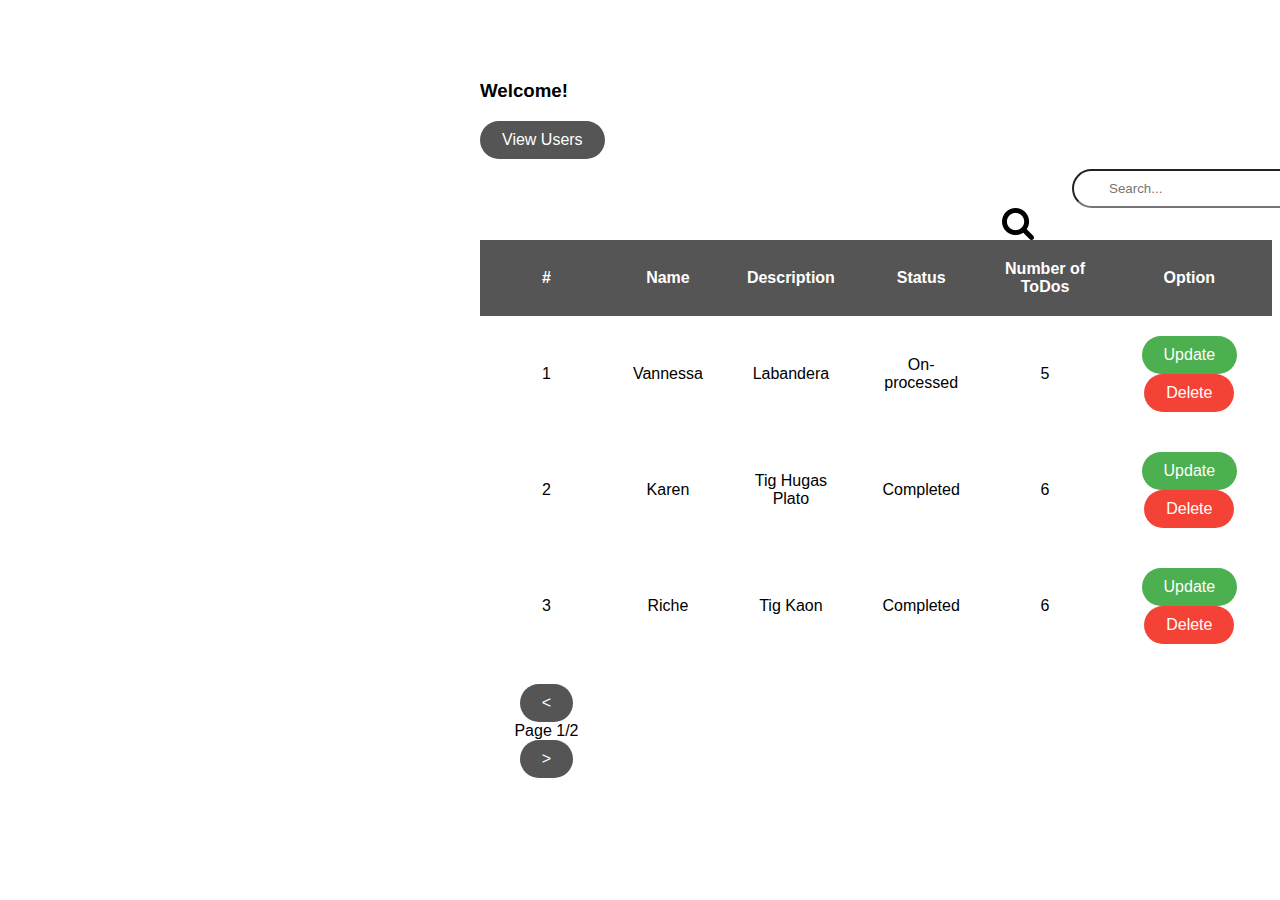
<file: index.html>
<!DOCTYPE html>
<html lang="en">
<head>
    <meta charset="UTF-8">
    <meta name="viewport" content="width=device-width, initial-scale=1.0">
    <meta http-equiv="X-UA-Compatible" content="ie=edge">
    <link rel="stylesheet" href="style.css">
    <title>ToDoApp</title>
</head>
<body>
    <h3>Welcome! </h3>
    <a href="./userList.html"><button class="userView">View Users</button></a>
    <input type="text" placeholder="Search..." class="searchbox">
    <img src="magnifying-glass.png" alt="search" class="icon">
    <table>
    <thead>
        <tr>
            <th>#</th>
            <th>Name</th>
            <th>Description</th>
            <th>Status</th>
            <th>Number of ToDos</th>
            <th>Option</th>
        </tr>
    </thead>
    <tbody>
        <tr>
            <td>1</td>
            <td>Vannessa</td>
            <td>Labandera</td>
            <td>On-processed</td>
            <td>5</td>
            <td>
                <a href="updateTodos.html"><button class="btngreen">Update</button></a>
                <a href="delete.html"><button class="btnred">Delete</button></a>
            </td>
        </tr>
        <tr>
            <td>2</td>
            <td>Karen</td>
            <td>Tig Hugas Plato</td>
            <td>Completed</td>
            <td>6</td>
            <td>
                <button class="btngreen">Update</button>
                <button class="btnred">Delete</button>
            </td>
        </tr>
        <tr>
            <td>3</td>
            <td>Riche</td>
            <td>Tig Kaon </td>
            <td>Completed</td>
            <td>6</td>
            <td>
                <button class="btngreen">Update</button>
                <button class="btnred">Delete</button>
            </td>
        </tr>
        <tr>
            <td>
                <a href=""><button>&lt;</button></a>
                Page 1/2
                <a href=""><button>&gt;</button></a>
            </td>
        </tr>
    </tbody>
</table>
</body>
</html>
</file>
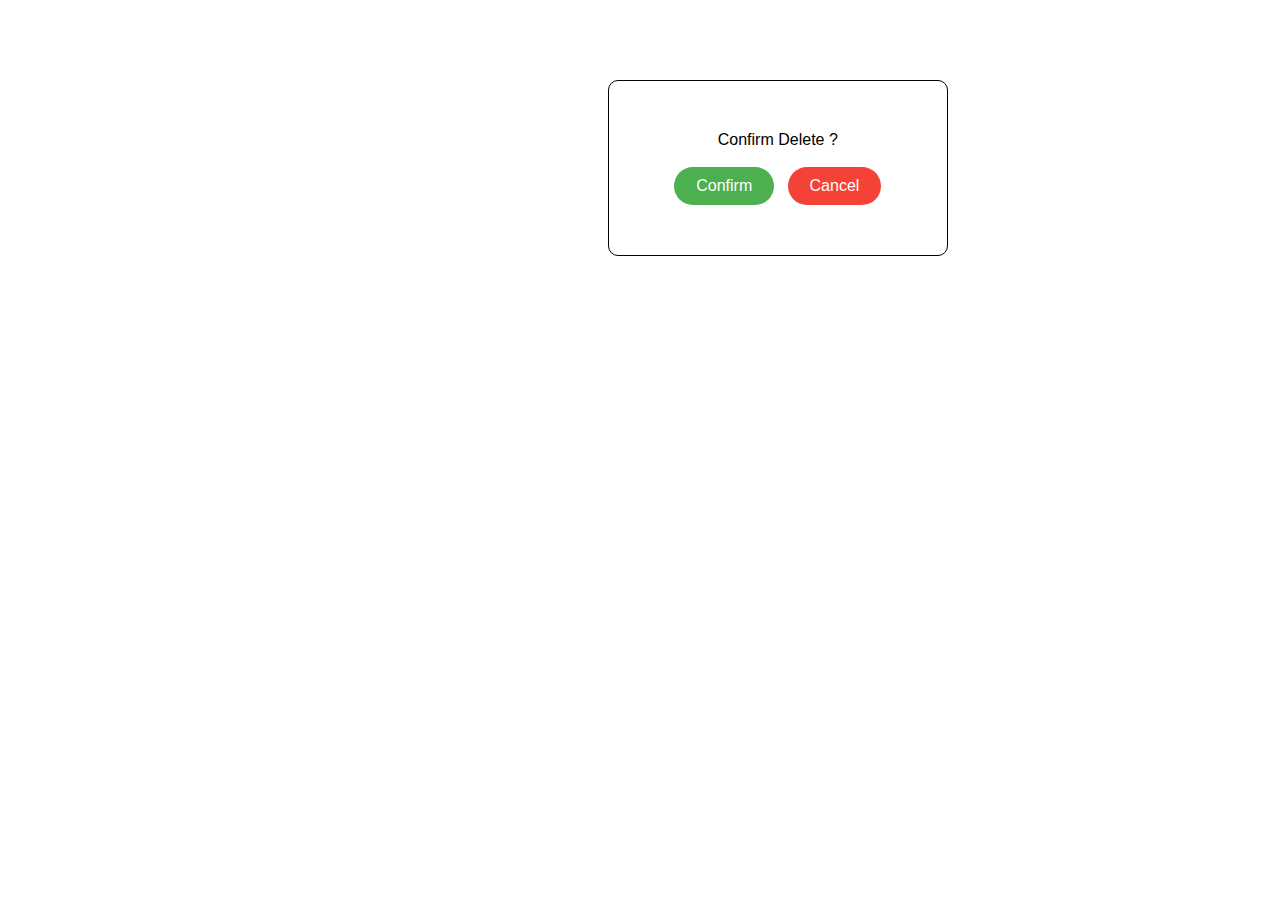
<file: delete.html>
<!DOCTYPE html>
<html lang="en">
<head>
    <meta charset="UTF-8">
    <meta name="viewport" content="width=device-width, initial-scale=1.0">
    <meta http-equiv="X-UA-Compatible" content="ie=edge">
    <link rel="stylesheet" href="style.css">
    <title>Confirm Delete</title>
</head>
<body>
    <div class="border">
        <span>Confirm Delete ?</span><br><br>
        <a href="userList.html"><button class="btngreen">Confirm</button></a>&nbsp;&nbsp;
        <a href="userList.html"><button class="btnred">Cancel</button></a>
    </div>
</body>
</html>
</file>
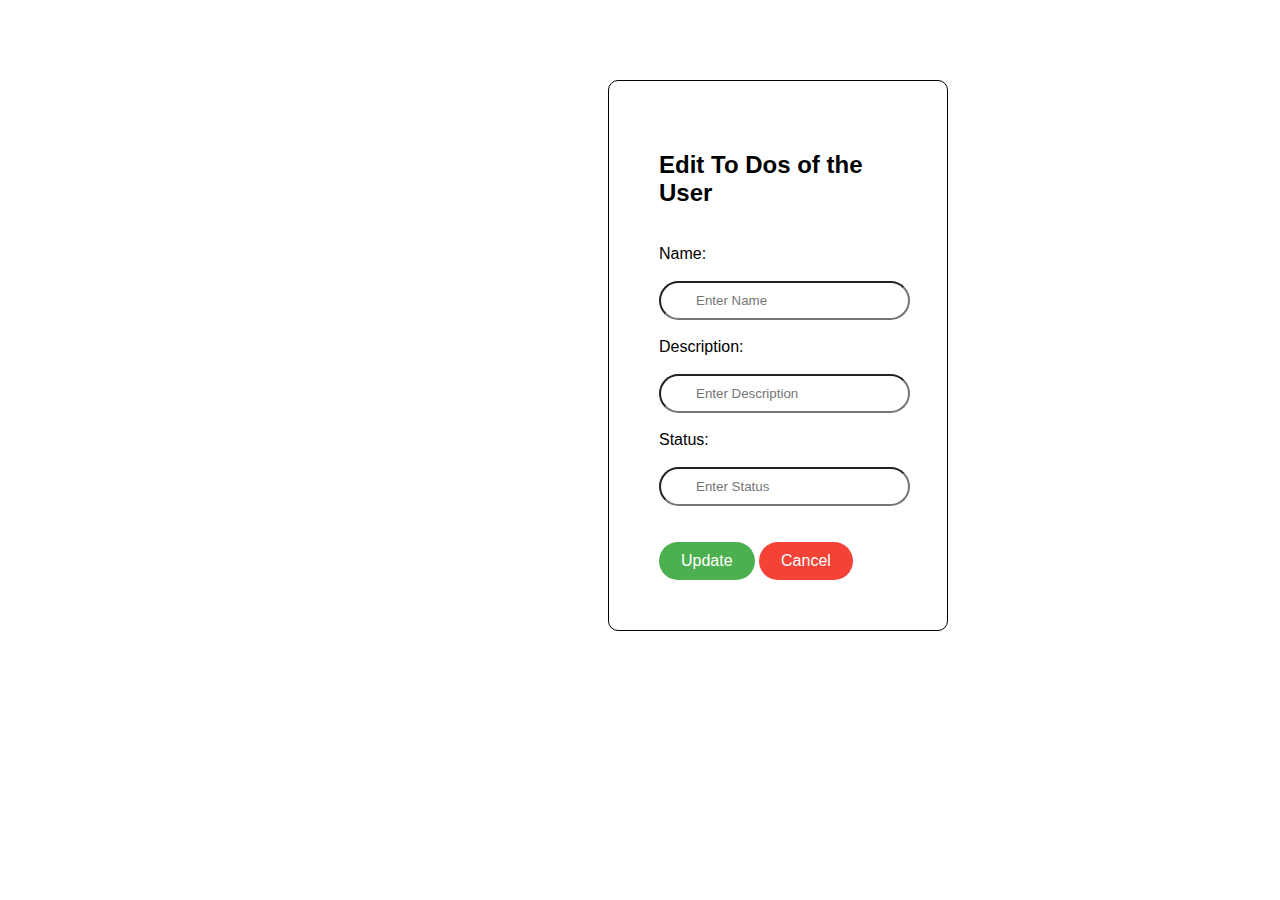
<file: updateTodos.html>
<!DOCTYPE html>
<html lang="en">
<head>
    <meta charset="UTF-8">
    <meta name="viewport" content="width=device-width, initial-scale=1.0">
    <meta http-equiv="X-UA-Compatible" content="chrome">
    <link rel="stylesheet" href="style.css">
    <title>Update Todos</title>
</head>
<body>
    <form action="">
        <h2>Edit To Dos of the User</h2><br>
        Name:<br><br>
        <input type="text" name="name"placeholder="Enter Name" >
        <br><br>
        Description:<br><br>
        <input type="text" name="description" placeholder="Enter Description">
        <br><br> Status: <br><br>
        <input type="text" name="status" placeholder="Enter Status">
        <br><br><br>
        <button type="submit" class="btngreen">Update</button>
        <button class="btnred"><a href="index.html"> Cancel</a></button>
    </form>
</body>
</html>
</file>
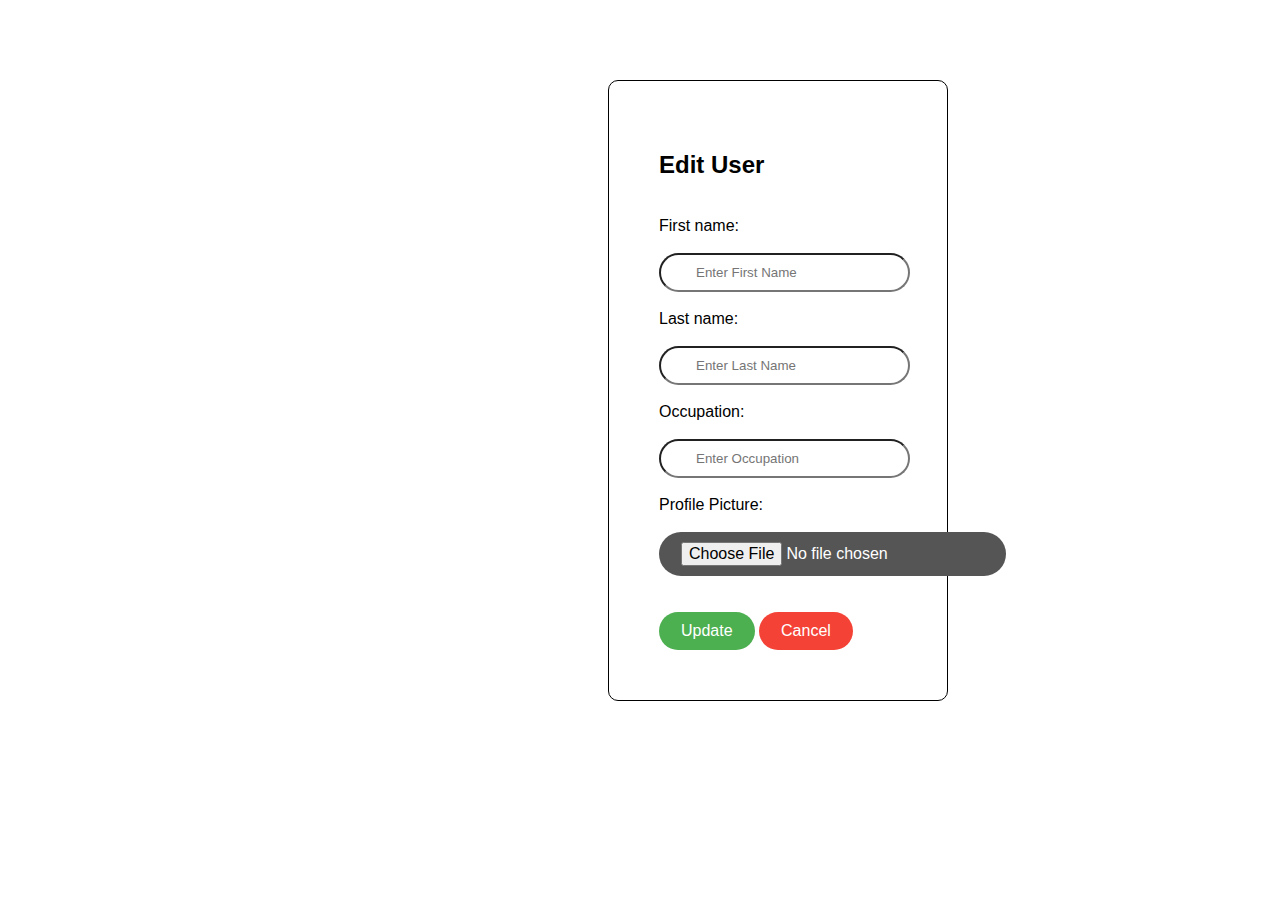
<file: updateUser.html>
<!DOCTYPE html>
<html lang="en">
<head>
    <meta charset="UTF-8">
    <meta name="viewport" content="width=device-width, initial-scale=1.0">
    <meta http-equiv="X-UA-Compatible" content="chrome">
    <link rel="stylesheet" href="style.css">
    <title>Update User</title>
</head>
<body>
    <form action="">
        <h2>Edit User</h2><br>
        First name:<br><br>
        <input type="text" name="firstname"placeholder="Enter First Name" >
        <br><br>
        Last name:<br><br>
        <input type="text" name="lastname" placeholder="Enter Last Name">
        <br><br> Occupation: <br><br>
        <input type="text" name="occupation" placeholder="Enter Occupation">
        <br><br> Profile Picture:<br><br>
        <input type="file" name="profilePicture" class="ppfile">
        <br><br><br>
        <button type="submit" class="btngreen">Update</button>
        <button class="btnred"><a href="userList.html">Cancel</a></button>
    </form>
</body>
</html>
</file>
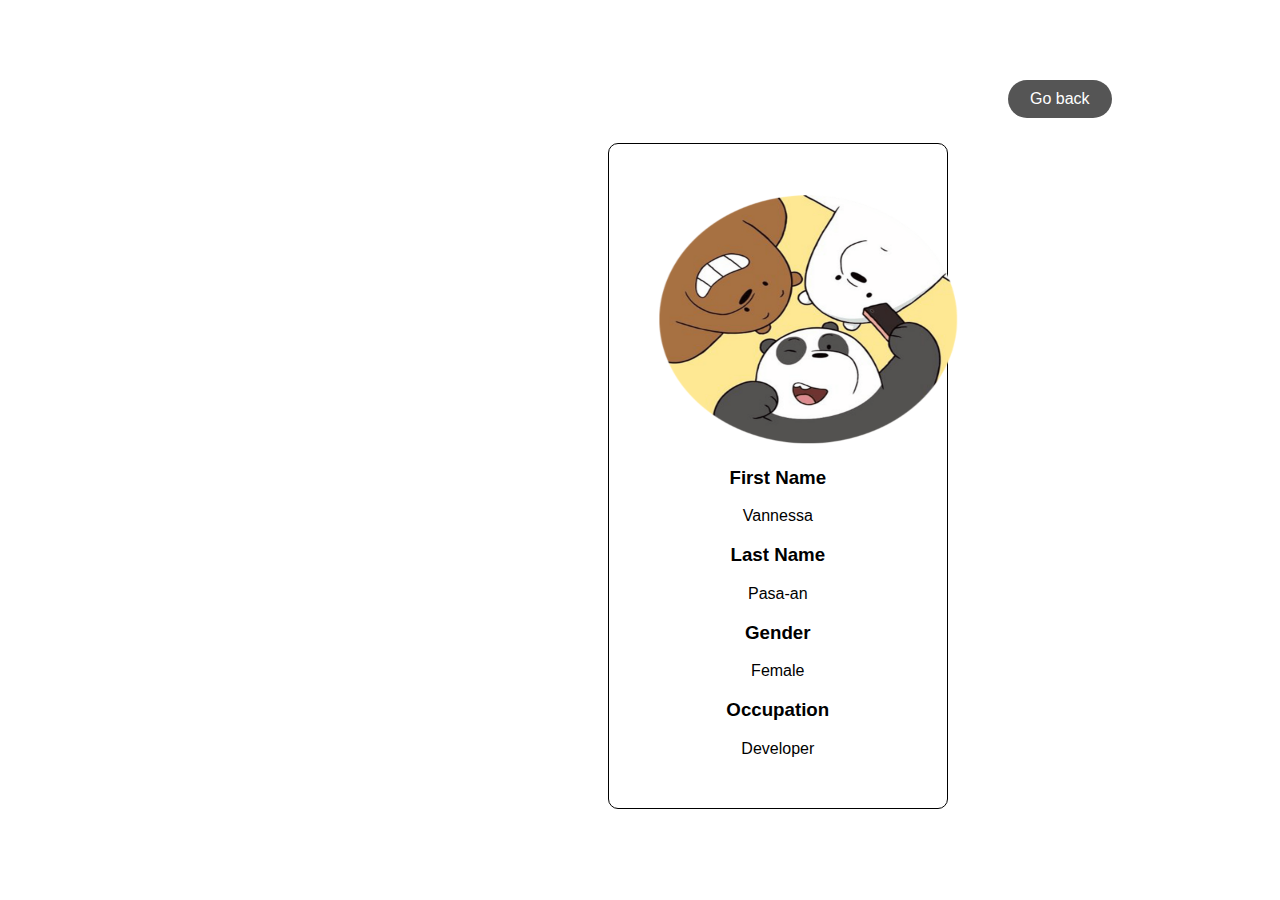
<file: user.html>
<!DOCTYPE html>
<html lang="en">
<head>
    <meta charset="UTF-8">
    <meta name="viewport" content="width=device-width, initial-scale=1.0">
    <meta http-equiv="X-UA-Compatible" content="ie=edge">
    <link rel="stylesheet" href="style.css">
    <title>View Profile</title>
</head>
<body>
    <a href="userList.html"><button class="gb">Go back</button></a>
    <div class="border">
        <div>
        <img src="bear.png" alt="profile picture" class="pp">
        </div>
        <!-- <table class="user">
            <tr>
                <td> First Name</td>
                <td>Vannessa</td>
            </tr>
            <tr>
                <td>Last Name</td>
                <td>Pasa-an</td>
            </tr>
            <tr>
                <td>Gender</td>
                <td>Female</td>
            </tr>
            <tr>
                <td>Birthday</td>
                <td>June 28, 1999</td>
            </tr>
        </table> -->
        <div>
            <h3>First Name</h3>
            <span>Vannessa</span>
            <h3>Last Name</h3>
            <span>Pasa-an</span>
            <h3>Gender</h3>
            <span>Female</span>
            <h3>Occupation</h3>
            <span>Developer</span>
        </div>
    </div>
    
</body>
</html>
</file>
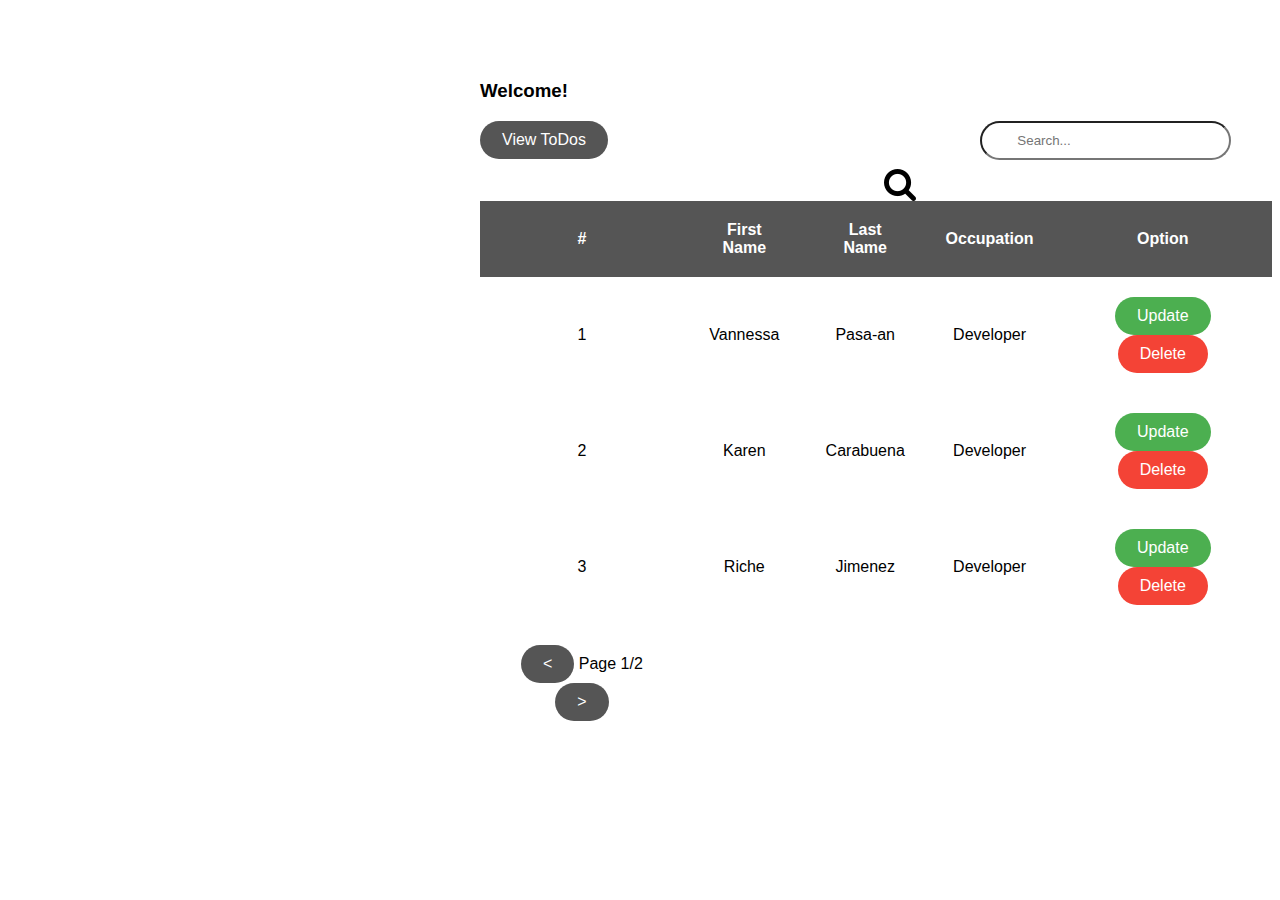
<file: userList.html>
<!DOCTYPE html>
<html lang="en">
<head>
    <meta charset="UTF-8">
    <meta name="viewport" content="width=device-width, initial-scale=1.0">
    <meta http-equiv="X-UA-Compatible" content="ie=edge">
    <link rel="stylesheet" href="style.css">
    <title>Users</title>
</head>
<body>
        <h3>Welcome! </h3>
        <a href="./index.html"><button class="userView">View ToDos</button></a>
        <input type="text" placeholder="Search..." class="usersearchbox">
        <img src="magnifying-glass.png" alt="search" class="usericon">
        <table>
        <thead>
            <tr>
                <th>#</th>
                <th>First Name</th>
                <th>Last Name</th>
                <th>Occupation</th>
                <th>Option</th>
            </tr>
        </thead>
        <tbody>
            <tr>
                <td>1</td>
                <td><a href="user.html"> Vannessa </a></td>
                <td>Pasa-an</td>
                <td>Developer</td>
                <td>
                    <a href="updateUser.html"><button class="btngreen">Update</button></a>
                    <a href="delete.html"><button class="btnred">Delete</button></a>
                </td>
            </tr>
            <tr>
                <td>2</td>
                <td>Karen</td>
                <td>Carabuena</td>
                <td>Developer</td>
                <td>
                    <button class="btngreen">Update</button>
                    <button class="btnred">Delete</button>
                </td>
            </tr>
            <tr>
                <td>3</td>
                <td>Riche</td>
                <td>Jimenez</td>
                <td>Developer</td>
                <td>
                    <button class="btngreen">Update</button>
                    <button class="btnred">Delete</button>
                </td>
            </tr>
            <tr>
                <td>
                    <a href=""><button>&lt;</button></a>
                    Page 1/2
                    <a href=""><button>&gt;</button></a>
                </td>
            </tr>
        </tbody>
    </table>
    
</body>
</html>
</file>
<file: style.css>
table, th, td {
    border: none;
    border-collapse: collapse;
  }

  table th{
      background-color: #555555; 
      color: #ffffff;
  }
  th, td{
      padding: 20px;
      text-align: center;
  }

  td a{
      text-decoration: none;
      color: #000;
  }

  td a:hover{
      color: #555555;
  }

  body {
      margin-left: 30rem;
      margin-top: 5rem;
      font-family: Arial, Helvetica, sans-serif;
  }

  button {
    background-color: #555555;
    border: none;
    color: white;
    padding: 10px 22px;
    text-align: center;
    text-decoration: none;
    display: inline-block;
    font-size: 16px;
    border-radius: 100px;
  }
  button:hover{
      background-color: #ffffff;
      color: #000;
  }

  .btngreen {
      background-color: #4CAF50;
  }
  .btnred{
      background-color: #f44336;
  }

  .userView{
      position: relative;
      margin-bottom: 10px;
  }

  input{
      border-radius: 100px;
      padding: 10px 35px;
  }

  body form{
      margin-left: 8rem;
      position: relative;
      border: 1px solid #000;
      padding: 50px 50px;
      width: 30%;
      border-radius: 10px;
  }
  button.gb{
      margin-left: 33rem;
      margin-bottom:25px;
  }

 .ppfile{
    background-color: #555555;
    color: white;
    padding: 10px 22px;
    text-align: center;
    font-size: 16px;
    border-radius: 100px;
  }
  .border{
    margin-left: 8rem;
    position: relative;
    border: 1px solid #000;
    padding: 50px 50px;
    width: 30%;
    border-radius: 10px;
    text-align: center;
  }

  .searchbox{
      margin-left: 37rem;
  }

  .icon{
      float: right;
      margin-right: 30%;
      /* margin-left: 40rem; */
  }

  .usersearchbox{
      margin-left: 23rem;
  }

  .usericon{
    float: right;
    margin-right: 45%;
    /* margin-left: 40rem; */
  }

  img.pp{
    height: 250px;
    width: 300px;
  }

  button a{
      text-decoration: none;
      color: #ffffff;
  }

  button a:hover{
      color: #000;
  }
</file>
